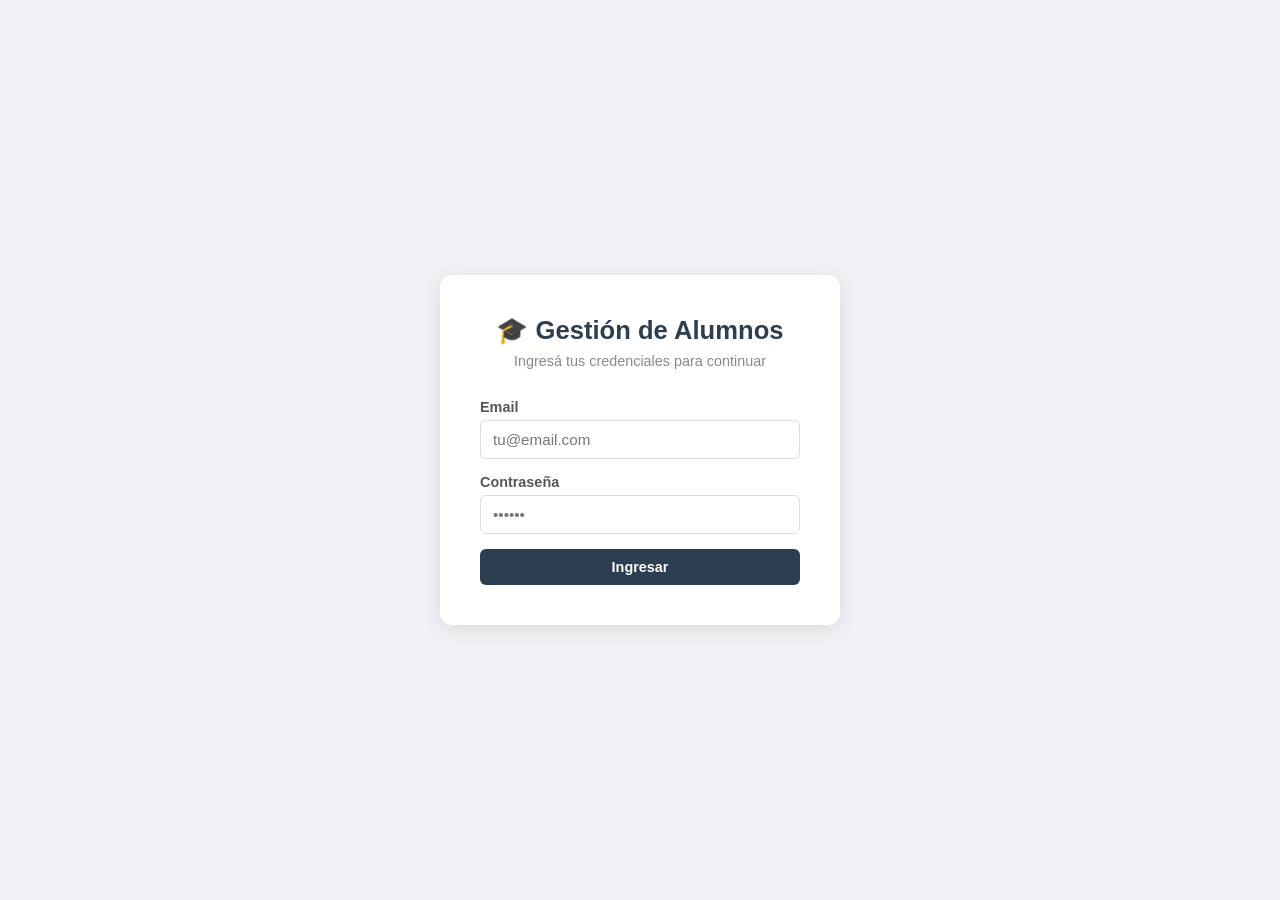
<file: src/main/resources/static/frontend/index.html>
<!DOCTYPE html>
<html lang="es">
<head>
    <meta charset="UTF-8">
    <meta name="viewport" content="width=device-width, initial-scale=1.0">
    <title>Gestión de Alumnos - Login</title>
    <link rel="stylesheet" href="css/style.css">
</head>
<body>
<div class="login-container">
    <div class="login-card">
        <h1>🎓 Gestión de Alumnos</h1>
        <p>Ingresá tus credenciales para continuar</p>

        <div id="alerta" class="alert alert-danger" style="display:none;"></div>

        <div class="form-group">
            <label>Email</label>
            <input type="email" id="email" placeholder="tu@email.com">
        </div>
        <div class="form-group">
            <label>Contraseña</label>
            <input type="password" id="password" placeholder="••••••">
        </div>
        <button class="btn btn-primary" style="width:100%;" onclick="login()">
            Ingresar
        </button>
    </div>
</div>

<script>
    // Si ya hay token, redirigir al dashboard
    if (localStorage.getItem('token')) {
        window.location.href = '/frontend/dashboard.html';
    }

    async function login() {
        const email = document.getElementById('email').value;
        const password = document.getElementById('password').value;
        const alerta = document.getElementById('alerta');

        alerta.style.display = 'none';

        if (!email || !password) {
            alerta.textContent = 'Por favor completá todos los campos.';
            alerta.style.display = 'block';
            return;
        }

        try {
            const response = await fetch('http://localhost:8080/api/auth/login', {
                method: 'POST',
                headers: { 'Content-Type': 'application/json' },
                body: JSON.stringify({ email, password })
            });

            const data = await response.json();

            if (!response.ok) {
                alerta.textContent = 'Email o contraseña incorrectos.';
                alerta.style.display = 'block';
                return;
            }

            localStorage.setItem('token', data.token);
            localStorage.setItem('nombre', data.nombre);
            localStorage.setItem('rol', data.rol);

            window.location.href = '/frontend/dashboard.html';

        } catch (error) {
            alerta.textContent = 'Error al conectar con el servidor.';
            alerta.style.display = 'block';
        }
    }

    // Permitir login con Enter
    document.addEventListener('keypress', function(e) {
        if (e.key === 'Enter') login();
    });
</script>
</body>
</html>
</file>
<file: src/main/resources/static/frontend/css/style.css>
* {
    margin: 0;
    padding: 0;
    box-sizing: border-box;
}

body {
    font-family: 'Segoe UI', Tahoma, Geneva, Verdana, sans-serif;
    background-color: #f0f2f5;
    color: #333;
}

/* NAVBAR */
.navbar {
    background-color: #2c3e50;
    padding: 15px 30px;
    display: flex;
    justify-content: space-between;
    align-items: center;
    color: white;
}

.navbar h1 {
    font-size: 1.2rem;
}

.navbar nav a {
    color: white;
    text-decoration: none;
    margin-left: 20px;
    font-size: 0.95rem;
    opacity: 0.85;
    transition: opacity 0.2s;
}

.navbar nav a:hover {
    opacity: 1;
}

.navbar .usuario-info {
    display: flex;
    align-items: center;
    gap: 15px;
    font-size: 0.9rem;
}

/* CONTENEDOR PRINCIPAL */
.container {
    max-width: 1100px;
    margin: 30px auto;
    padding: 0 20px;
}

/* TARJETAS */
.card {
    background: white;
    border-radius: 10px;
    padding: 25px;
    box-shadow: 0 2px 8px rgba(0,0,0,0.08);
    margin-bottom: 25px;
}

.card h2 {
    margin-bottom: 20px;
    font-size: 1.2rem;
    color: #2c3e50;
    border-bottom: 2px solid #f0f2f5;
    padding-bottom: 10px;
}

/* FORMULARIOS */
.form-group {
    margin-bottom: 15px;
}

.form-group label {
    display: block;
    margin-bottom: 5px;
    font-size: 0.9rem;
    font-weight: 600;
    color: #555;
}

.form-group input,
.form-group select,
.form-group textarea {
    width: 100%;
    padding: 10px 12px;
    border: 1px solid #ddd;
    border-radius: 6px;
    font-size: 0.95rem;
    transition: border-color 0.2s;
}

.form-group input:focus,
.form-group select:focus {
    outline: none;
    border-color: #2c3e50;
}

.form-row {
    display: grid;
    grid-template-columns: 1fr 1fr;
    gap: 15px;
}

/* BOTONES */
.btn {
    padding: 10px 20px;
    border: none;
    border-radius: 6px;
    cursor: pointer;
    font-size: 0.9rem;
    font-weight: 600;
    transition: opacity 0.2s;
}

.btn:hover {
    opacity: 0.85;
}

.btn-primary {
    background-color: #2c3e50;
    color: white;
}

.btn-success {
    background-color: #27ae60;
    color: white;
}

.btn-danger {
    background-color: #e74c3c;
    color: white;
}

.btn-warning {
    background-color: #f39c12;
    color: white;
}

.btn-sm {
    padding: 6px 12px;
    font-size: 0.82rem;
}

/* TABLAS */
.table-container {
    overflow-x: auto;
}

table {
    width: 100%;
    border-collapse: collapse;
    font-size: 0.92rem;
}

thead {
    background-color: #2c3e50;
    color: white;
}

thead th {
    padding: 12px 15px;
    text-align: left;
    font-weight: 600;
}

tbody tr {
    border-bottom: 1px solid #eee;
    transition: background-color 0.15s;
}

tbody tr:hover {
    background-color: #f8f9fa;
}

tbody td {
    padding: 12px 15px;
}

/* BADGES */
.badge {
    padding: 4px 10px;
    border-radius: 20px;
    font-size: 0.78rem;
    font-weight: 600;
}

.badge-success {
    background-color: #d4edda;
    color: #155724;
}

.badge-warning {
    background-color: #fff3cd;
    color: #856404;
}

.badge-danger {
    background-color: #f8d7da;
    color: #721c24;
}

/* ALERTAS */
.alert {
    padding: 12px 16px;
    border-radius: 6px;
    margin-bottom: 20px;
    font-size: 0.9rem;
}

.alert-success {
    background-color: #d4edda;
    color: #155724;
    border: 1px solid #c3e6cb;
}

.alert-danger {
    background-color: #f8d7da;
    color: #721c24;
    border: 1px solid #f5c6cb;
}

/* LOGIN */
.login-container {
    min-height: 100vh;
    display: flex;
    align-items: center;
    justify-content: center;
}

.login-card {
    background: white;
    padding: 40px;
    border-radius: 12px;
    box-shadow: 0 4px 20px rgba(0,0,0,0.1);
    width: 100%;
    max-width: 400px;
}

.login-card h1 {
    text-align: center;
    margin-bottom: 8px;
    color: #2c3e50;
    font-size: 1.6rem;
}

.login-card p {
    text-align: center;
    color: #888;
    margin-bottom: 30px;
    font-size: 0.9rem;
}

/* MODAL */
.modal-overlay {
    display: none;
    position: fixed;
    top: 0; left: 0;
    width: 100%; height: 100%;
    background: rgba(0,0,0,0.5);
    z-index: 1000;
    align-items: center;
    justify-content: center;
}

.modal-overlay.active {
    display: flex;
}

.modal {
    background: white;
    border-radius: 10px;
    padding: 30px;
    width: 100%;
    max-width: 500px;
    max-height: 90vh;
    overflow-y: auto;
}

.modal h3 {
    margin-bottom: 20px;
    color: #2c3e50;
}

.modal-footer {
    display: flex;
    justify-content: flex-end;
    gap: 10px;
    margin-top: 20px;
}

/* UTILIDADES */
.text-center { text-align: center; }
.mt-10 { margin-top: 10px; }
.mt-20 { margin-top: 20px; }
.flex { display: flex; }
.gap-10 { gap: 10px; }
.justify-between { justify-content: space-between; }
.align-center { align-items: center; }
</file>
